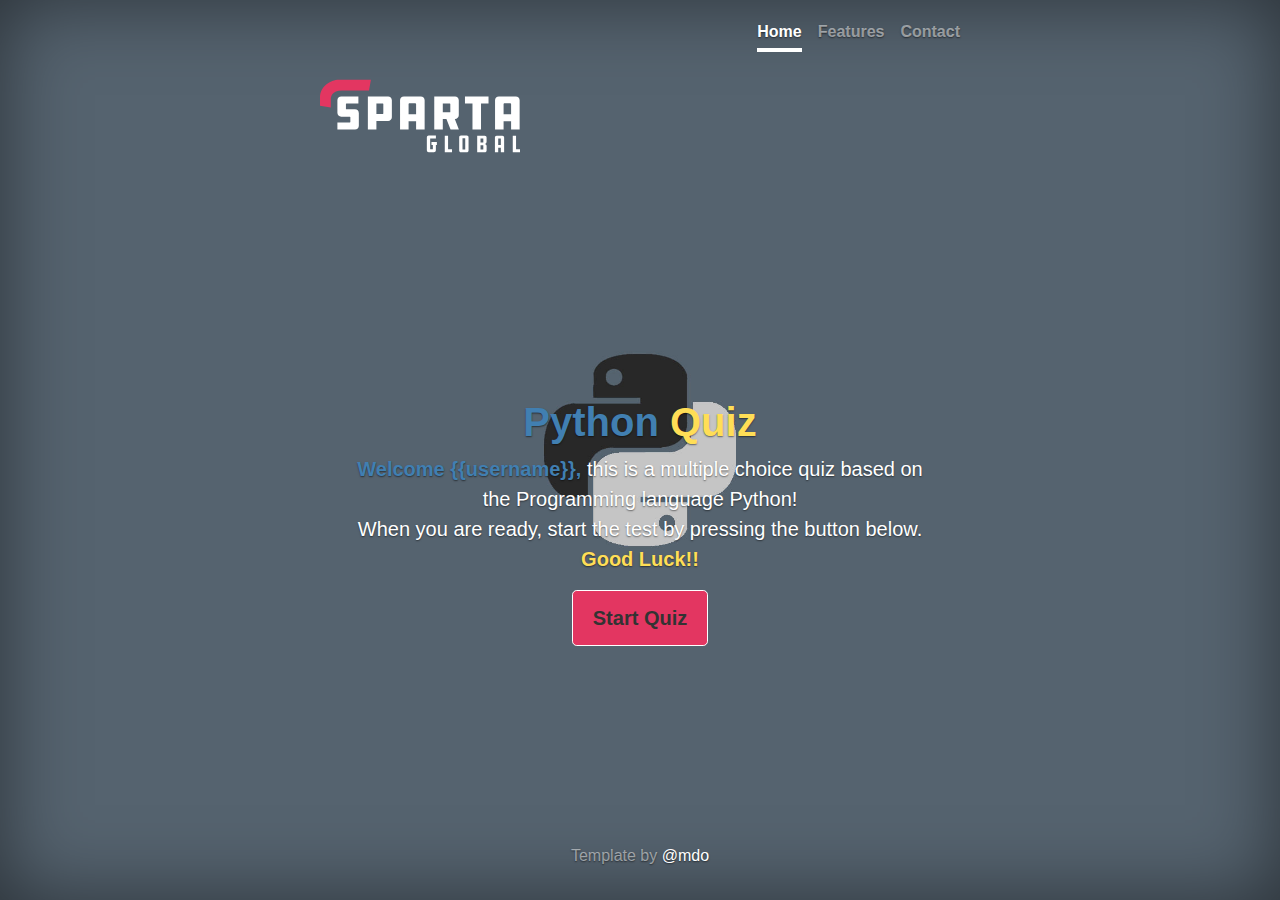
<file: templates/master.html>
<!DOCTYPE html>
<html lang="en">
<head>
    <!--#region StyleSheets and Icons-->
    <meta charset="UTF-8">
    <meta name="viewport" content="width=device-width, initial-scale=1, shrink-to-fit=no">
    <!-- Bootstrap core css -->
    <link rel="stylesheet" href="https://stackpath.bootstrapcdn.com/bootstrap/4.3.1/css/bootstrap.min.css"
          integrity="sha384-ggOyR0iXCbMQv3Xipma34MD+dH/1fQ784/j6cY/iJTQUOhcWr7x9JvoRxT2MZw1T" crossorigin="anonymous">
    <!-- Custom styles for this template -->
    <link href="../css/cover.css" rel="stylesheet">
    <link rel="icon" href="../Images/Sparta_Favicon.jpg" sizes="64x64" type="image/png">
    <!--#endregion-->

    <title>Home | Spartan Code Quiz</title>
</head>
<body class="text-center" data-gr-c-s-loaded="True">
<div class="cover-container d-flex w-100 h-100 p-3 mx-auto flex-column">
  <header class="masthead mb-auto">
    <div class="inner">
        <img class="masthead-brand" src="../Images/Sparta-global-logo-white.svg" alt="" width="200" height="200">
      <nav class="nav nav-masthead justify-content-center">
        <a class="nav-link active" href="#">Home</a>
        <a class="nav-link" href="#">Features</a>
        <a class="nav-link" href="#">Contact</a>
      </nav>
    </div>
  </header>

  <main role="main" class="inner cover">
      <h1 class="cover-heading font-weight-bold"><span style="color: #417fb1">Python </span> <span style="color: #ffde56"> Quiz</span> </h1>
      <p class="lead font-weight-normal" > <span class="font-weight-bold" style="color: #417fb1"> Welcome {{username}}, </span> this is a multiple choice quiz based on the Programming language Python! <br>
        When you are ready, start the test by pressing the button below. <br>
        <span class="font-weight-bold" style="color: #ffde56">Good Luck!!</span></p>
    <p class="lead">
      <a href="#" class="btn btn-lg btn-secondary" style="background-color: #e33661">Start Quiz</a>
    </p>
  </main>

  <footer class="mastfoot mt-auto">
    <div class="inner">
      <p> Template by <a href="https://twitter.com/mdo">@mdo</a></p>
    </div>
  </footer>
</div>


<!--#region scripts -->
<script src="https://code.jquery.com/jquery-3.3.1.slim.min.js"
        integrity="sha384-q8i/X+965DzO0rT7abK41JStQIAqVgRVzpbzo5smXKp4YfRvH+8abtTE1Pi6jizo"
        crossorigin="anonymous"></script>
<script src="https://cdnjs.cloudflare.com/ajax/libs/popper.js/1.14.7/umd/popper.min.js"
        integrity="sha384-UO2eT0CpHqdSJQ6hJty5KVphtPhzWj9WO1clHTMGa3JDZwrnQq4sF86dIHNDz0W1"
        crossorigin="anonymous"></script>
<script src="https://stackpath.bootstrapcdn.com/bootstrap/4.3.1/js/bootstrap.min.js"
        integrity="sha384-JjSmVgyd0p3pXB1rRibZUAYoIIy6OrQ6VrjIEaFf/nJGzIxFDsf4x0xIM+B07jRM"
        crossorigin="anonymous"></script>
<!--#endregion -->
</body>
</html>
</file>
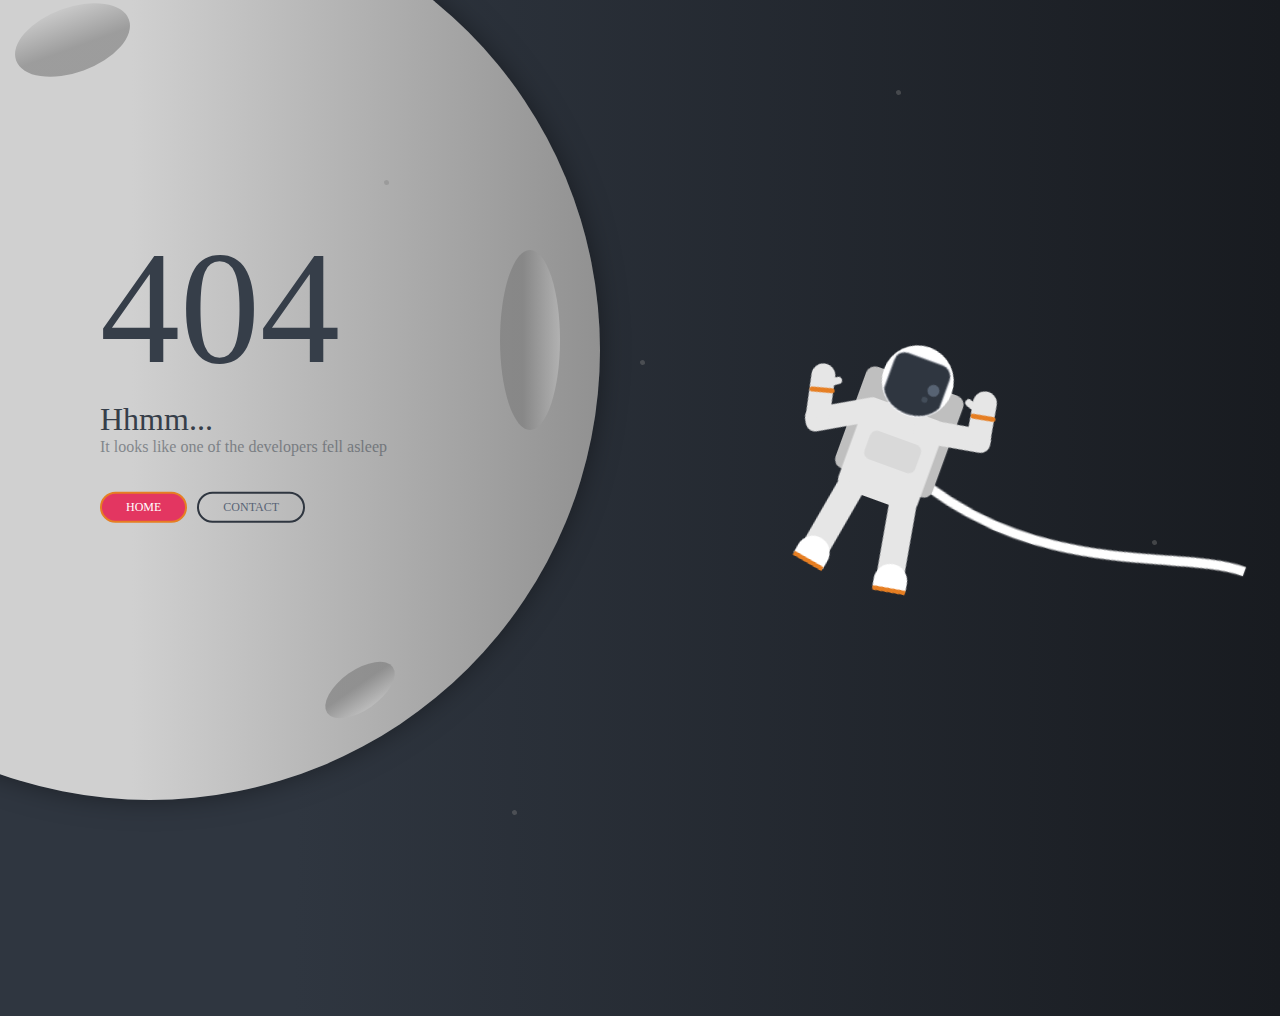
<file: Flask/templates/404page.html>
<!DOCTYPE html>
<html lang="en">
<head>
    <meta charset="UTF-8">
    <!-- Custom styles for this template -->
    <link href="../static/css/moon.css" rel="stylesheet">
    <link rel="icon" href="../static/images/Sparta_Favicon.jpg" sizes="64x64" type="image/png">
    <title>404 Page Not Found</title>
</head>
<body>
<div class="moon"></div>
<div class="moon__crater moon__crater1"></div>
<div class="moon__crater moon__crater2"></div>
<div class="moon__crater moon__crater3"></div>

<div class="star star1"></div>
<div class="star star2"></div>
<div class="star star3"></div>
<div class="star star4"></div>
<div class="star star5"></div>

<div class="error">
  <div class="error__title">404</div>
  <div class="error__subtitle">Hhmm...</div>
  <div class="error__description">It looks like one of the  developers fell asleep</div>
  <button type="button" class="error__button error__button--active" style="background-color: #e33661"
  onclick="window.location.href='{{ url_for( 'login' ) }}';">HOME</button>
  <button class="error__button">CONTACT</button>
</div>

<div class="astronaut">
  <div class="astronaut__backpack"></div>
  <div class="astronaut__body"></div>
  <div class="astronaut__body__chest"></div>
  <div class="astronaut__arm-left1"></div>
  <div class="astronaut__arm-left2"></div>
  <div class="astronaut__arm-right1"></div>
  <div class="astronaut__arm-right2"></div>
  <div class="astronaut__arm-thumb-left"></div>
  <div class="astronaut__arm-thumb-right"></div>
  <div class="astronaut__leg-left"></div>
  <div class="astronaut__leg-right"></div>
  <div class="astronaut__foot-left"></div>
  <div class="astronaut__foot-right"></div>
  <div class="astronaut__wrist-left"></div>
  <div class="astronaut__wrist-right"></div>

  <div class="astronaut__cord">
    <canvas id="cord" height="500px" width="500px"></canvas>
  </div>

  <div class="astronaut__head">
    <canvas id="visor" width="60px" height="60px"></canvas>
    <div class="astronaut__head-visor-flare1"></div>
    <div class="astronaut__head-visor-flare2"></div>
  </div>
</div>

<script id="rendered-js">
function drawVisor() {
  const canvas = document.getElementById('visor');
  const ctx = canvas.getContext('2d');

  ctx.beginPath();
  ctx.moveTo(5, 45);
  ctx.bezierCurveTo(15, 64, 45, 64, 55, 45);

  ctx.lineTo(55, 20);
  ctx.bezierCurveTo(55, 15, 50, 10, 45, 10);

  ctx.lineTo(15, 10);

  ctx.bezierCurveTo(15, 10, 5, 10, 5, 20);
  ctx.lineTo(5, 45);

  ctx.fillStyle = '#2f3640';
  ctx.strokeStyle = '#f5f6fa';
  ctx.fill();
  ctx.stroke();
}

const cordCanvas = document.getElementById('cord');
const ctx = cordCanvas.getContext('2d');

let y1 = 160;
let y2 = 100;
let y3 = 100;

let y1Forward = true;
let y2Forward = false;
let y3Forward = true;

function animate() {
  requestAnimationFrame(animate);
  ctx.clearRect(0, 0, innerWidth, innerHeight);

  ctx.beginPath();
  ctx.moveTo(130, 170);
  ctx.bezierCurveTo(250, y1, 345, y2, 400, y3);

  ctx.strokeStyle = 'white';
  ctx.lineWidth = 8;
  ctx.stroke();


  if (y1 === 100) {
    y1Forward = true;
  }

  if (y1 === 300) {
    y1Forward = false;
  }

  if (y2 === 100) {
    y2Forward = true;
  }

  if (y2 === 310) {
    y2Forward = false;
  }

  if (y3 === 100) {
    y3Forward = true;
  }

  if (y3 === 317) {
    y3Forward = false;
  }

  y1Forward ? y1 += 1 : y1 -= 1;
  y2Forward ? y2 += 1 : y2 -= 1;
  y3Forward ? y3 += 1 : y3 -= 1;
}

drawVisor();
animate();
//# sourceURL=pen.js
    </script>

</body>
</html>
</file>
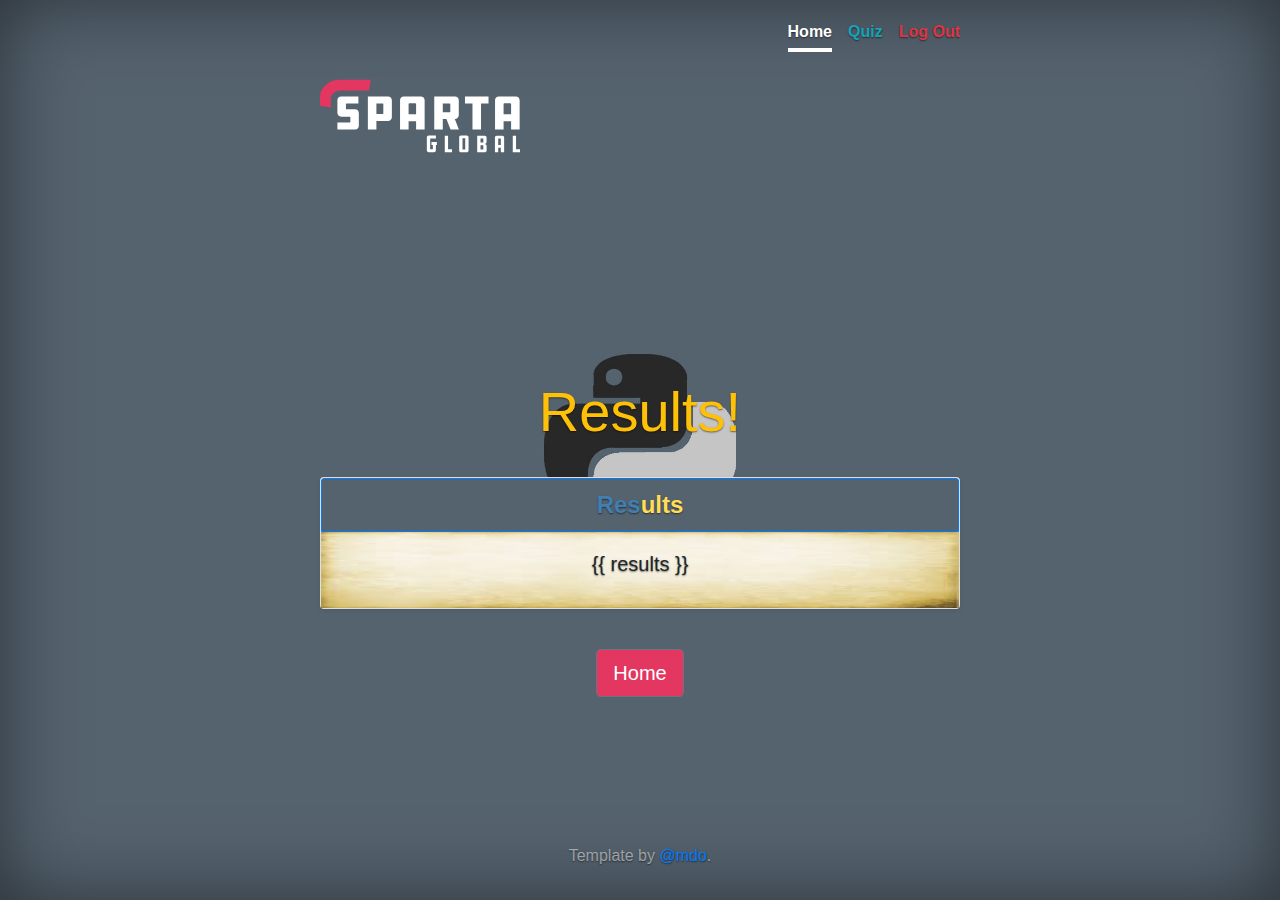
<file: Flask/templates/results.html>
<!DOCTYPE html>
<html lang="en">
<head>
    <meta charset="UTF-8">
    <link href="../static/css/cover.css" rel="stylesheet">
        <!-- Bootstrap core css -->
    <link rel="stylesheet" href="https://stackpath.bootstrapcdn.com/bootstrap/4.3.1/css/bootstrap.min.css"
          integrity="sha384-ggOyR0iXCbMQv3Xipma34MD+dH/1fQ784/j6cY/iJTQUOhcWr7x9JvoRxT2MZw1T" crossorigin="anonymous">
    <title>Title</title>
</head>
<body class="text-center" data-gr-c-s-loaded="true">
<div class="cover-container d-flex w-100 h-100 p-3 mx-auto flex-column">

  <header class="masthead mb-auto">
    <div class="inner">
        <img class="masthead-brand" src="../static/images/Sparta-global-logo-white.svg" alt="" width="200" height="200">
      <nav class="nav nav-masthead justify-content-center">
        <a class="nav-link active" href="/homepage">Home</a>
        <a class="nav-link text-info" href="/quiz">Quiz</a>
        <a class="nav-link text-danger" href="/logout">Log Out</a>
      </nav>
    </div>
  </header>

  <main role="main" class="row">
  <div class="pricing-header px-3 py-3 pt-md-5 pb-md-4 mx-auto text-center">
      <h1 class="display-4 font-weight-normal text-warning" style="color: white">Results!</h1>
</div>
<div class="container">
  <div class="card-deck mb-3 text-center">
    <div class="card mb-4 shadow-sm">
      <div class="card-header border-primary border" style="background-color: #55636f; border-width: 10px">
        <h4 class="my-0 font-weight-normal"><span class="font-weight-bold" style="color: #417fb1">Res</span><strong><span style="color: #ffde56">ults</span></strong></h4>
      </div>
      <div class="card-body h-50 " style="background-image:url('../static/images/scroll_bg.png'); background-repeat:no-repeat; background-size: 100% 100%;">
        <h5 class="card-title pricing-card-title "> {{ results }} </h5>
      </div>
    </div>
  </div>
  <input value="Home" type="submit" class="btn btn-lg btn-secondary" style="background-color: #e33661">
</div>

  </main>
  <hr>
  <footer class="mastfoot mt-auto">
    <div class="inner">
      <p>Template by <a href="https://twitter.com/mdo">@mdo</a>.</p>
    </div>
  </footer>
</div>


</body>
</html>
</file>
<file: css/cover.css>
/*
 * Globals
 */

/* Links */
a,
a:focus,
a:hover {
  color: #fff;
}

/* Custom default button */
.btn-secondary,
.btn-secondary:hover,
.btn-secondary:focus {
  color: #333;
  text-shadow: none; /* Prevent inheritance from `body` */
  background-color: #fff;
  border: .05rem solid #fff;
}


/*
 * Base structure
 */

html,
body {
  height: 100%;
  background-color: #333;
  background-image: url(../Images/cover_page.jpg);
  background-repeat: no-repeat;
  background-size: cover;
  background-position: center;
}

body {
  display: -ms-flexbox;
  display: flex;
  color: #fff;
  text-shadow: 0 .05rem .1rem rgba(0, 0, 0, .5);
  box-shadow: inset 0 0 5rem rgba(0, 0, 0, .5);
}

.cover-container {
  max-width: 42em;
}


/*
 * Header
 */
.masthead {
  margin-bottom: 2rem;
}

.masthead-brand {
  margin-bottom: 0;
}

.nav-masthead .nav-link {
  padding: .25rem 0;
  font-weight: 700;
  color: rgba(255, 255, 255, .5);
  background-color: transparent;
  border-bottom: .25rem solid transparent;
}

.nav-masthead .nav-link:hover,
.nav-masthead .nav-link:focus {
  border-bottom-color: rgba(227, 54, 97, 0.83);
}

.nav-masthead .nav-link + .nav-link {
  margin-left: 1rem;
}

.nav-masthead .active {
  color: #fff;
  border-bottom-color: #fff;
}

@media (min-width: 48em) {
  .masthead-brand {
    float: left;
  }
  .nav-masthead {
    float: right;
  }
}


/*
 * Cover
 */
.cover {
  padding: 0 1.5rem;
}
.cover .btn-lg {
  padding: .75rem 1.25rem;
  font-weight: 700;
}


/*
 * Footer
 */
.mastfoot {
  color: rgba(255, 255, 255, .5);
}
</file>
<file: Flask/static/css/moon.css>
html,
body {
  height: 100%;
  width: 100%;
  margin: 0px;
  background: linear-gradient(90deg, rgba(47,54,64,1) 23%, rgba(24,27,32,1) 100%);
}

.moon {
  background: linear-gradient(90deg, rgba(208,208,208,1) 48%, rgba(145,145,145,1) 100%);
  position: absolute;
  top: -100px;
  left: -300px;
  width: 900px;
  height: 900px;
  content: '';
  border-radius: 100%;
}

.moon {
    box-shadow: 0px 0px 30px -4px rgba(0,0,0,0.5);
}

.moon__crater {
  position: absolute;
  content: '';
  border-radius: 100%;
  background: linear-gradient(90deg, rgba(122,122,122,1) 38%, rgba(195,195,195,1) 100%);
  opacity: 0.6;
}

.moon__crater1 {
  top: 250px;
  left: 500px;
  width: 60px;
  height: 180px;
}

.moon__crater2 {
  top: 650px;
  left: 340px;
  width: 40px;
  height: 80px;
  transform: rotate(55deg);
}

.moon__crater3 {
  top: -20px;
  left: 40px;
  width: 65px;
  height: 120px;
  transform: rotate(250deg);
}

.star {
  background: grey;
  position: absolute;
  width: 5px;
  height: 5px;
  content: '';
  border-radius: 100%;
  transform: rotate(250deg);
  opacity: 0.4;
  animation-name: shimmer;
  animation-duration: 1.5s;
  animation-iteration-count: infinite;
  animation-direction: alternate;
}

@keyframes shimmer {
  from {opacity: 0;}
  to {opacity: 0.7;}
}

.star1 {
  top: 40%;
  left: 50%;
  animation-delay: 1s;
}

.star2 {
  top: 60%;
  left: 90%;
  animation-delay: 3s;
}

.star3 {
  top: 10%;
  left: 70%;
  animation-delay: 2s;
}

.star4 {
  top: 90%;
  left: 40%;
}

.star5 {
  top: 20%;
  left: 30%;
  animation-delay: 0.5s;
}

.error {
  position: absolute;
  left: 100px;
  top: 400px;
  transform: translateY(-60%);
  font-family: 'Righteous', cursive;
  color: #363e49;
}

.error__title {
  font-size: 10em;
}

.error__subtitle {
  font-size: 2em;
}

.error__description {
  opacity: 0.5;
}

.error__button {
  min-width: 7em;
  margin-top: 3em;
  margin-right: 0.5em;
  padding: 0.5em 2em;
  outline: none;
  border: 2px solid #2f3640;
  background-color: transparent;
  border-radius: 8em;
  color: #576375;
  cursor: pointer;
  transition-duration: 0.2s;
  font-size: 0.75em;
  font-family: 'Righteous', cursive;
}

.error__button:hover {
  color: #21252c;
}

.error__button--active {
  background-color: #e67e22;
  border: 2px solid #e67e22;
  color: white;
}

.error__button--active:hover {
  box-shadow: 0px 0px 8px 0px rgba(0,0,0,0.5);
  color: white;
}

.astronaut {
  position: absolute;
  width: 185px;
  height: 300px;
  left: 70%;
  top: 50%;
  transform: translate(-50%, -50%) rotate(20deg) scale(1.2);
}

.astronaut__head {
  background-color: white;
  position: absolute;
  top: 60px;
  left: 60px;
  width: 60px;
  height: 60px;
  content: '';
  border-radius: 2em;
}

.astronaut__head-visor-flare1 {
  background-color: #7f8fa6;
  position: absolute;
  top: 28px;
  left: 40px;
  width: 10px;
  height: 10px;
  content: '';
  border-radius: 2em;
  opacity: 0.5;
}

.astronaut__head-visor-flare2 {
  background-color: #718093;
  position: absolute;
  top: 40px;
  left: 38px;
  width: 5px;
  height: 5px;
  content: '';
  border-radius: 2em;
  opacity: 0.3;
}

.astronaut__backpack {
  background-color: #bfbfbf;
  position: absolute;
  top: 90px;
  left: 47px;
  width: 86px;
  height: 90px;
  content: '';
  border-radius: 8px;
}

.astronaut__body {
  background-color: #e6e6e6;
  position: absolute;
  top: 115px;
  left: 55px;
  width: 70px;
  height: 80px;
  content: '';
  border-radius: 8px;
}

.astronaut__body__chest {
  background-color: #d9d9d9;
  position: absolute;
  top: 140px;
  left: 68px;
  width: 45px;
  height: 25px;
  content: '';
  border-radius: 6px;
}

.astronaut__arm-left1 {
  background-color: #e6e6e6;
  position: absolute;
  top: 127px;
  left: 9px;
  width: 65px;
  height: 20px;
  content: '';
  border-radius: 8px;
  transform: rotate(-30deg);
}

.astronaut__arm-left2 {
  background-color: #e6e6e6;
  position: absolute;
  top: 102px;
  left: 7px;
  width: 20px;
  height: 45px;
  content: '';
  border-radius: 8px;
  transform: rotate(-12deg);
  border-top-left-radius: 8em;
  border-top-right-radius: 8em;
}

.astronaut__arm-right1 {
  background-color: #e6e6e6;
  position: absolute;
  top: 113px;
  left: 100px;
  width: 65px;
  height: 20px;
  content: '';
  border-radius: 8px;
  transform: rotate(-10deg);
}

.astronaut__arm-right2 {
  background-color: #e6e6e6;
  position: absolute;
  top: 78px;
  left: 141px;
  width: 20px;
  height: 45px;
  content: '';
  border-radius: 8px;
  transform: rotate(-10deg);
  border-top-left-radius: 8em;
  border-top-right-radius: 8em;
}

.astronaut__arm-thumb-left {
  background-color: #e6e6e6;
  position: absolute;
  top: 110px;
  left: 21px;
  width: 10px;
  height: 6px;
  content: '';
  border-radius: 8em;
  transform: rotate(-35deg);
}

.astronaut__arm-thumb-right {
  background-color: #e6e6e6;
  position: absolute;
  top: 90px;
  left: 133px;
  width: 10px;
  height: 6px;
  content: '';
  border-radius: 8em;
  transform: rotate(20deg);
}

.astronaut__wrist-left {
  background-color: #e67e22;
  position: absolute;
  top: 122px;
  left: 6.5px;
  width: 21px;
  height: 4px;
  content: '';
  border-radius: 8em;
  transform: rotate(-15deg);
}

.astronaut__wrist-right {
  background-color: #e67e22;
  position: absolute;
  top: 98px;
  left: 141px;
  width: 21px;
  height: 4px;
  content: '';
  border-radius: 8em;
  transform: rotate(-10deg);
}

.astronaut__leg-left {
  background-color: #e6e6e6;
  position: absolute;
  top: 188px;
  left: 50px;
  width: 23px;
  height: 75px;
  content: '';
  transform: rotate(10deg);
}

.astronaut__leg-right {
  background-color: #e6e6e6;
  position: absolute;
  top: 188px;
  left: 108px;
  width: 23px;
  height: 75px;
  content: '';
  transform: rotate(-10deg);
}

.astronaut__foot-left {
  background-color: white;
  position: absolute;
  top: 240px;
  left: 43px;
  width: 28px;
  height: 20px;
  content: '';
  transform: rotate(10deg);
  border-radius: 3px;
  border-top-left-radius: 8em;
  border-top-right-radius: 8em;
  border-bottom: 4px solid #e67e22;
}

.astronaut__foot-right {
  background-color: white;
  position: absolute;
  top: 240px;
  left: 111px;
  width: 28px;
  height: 20px;
  content: '';
  transform: rotate(-10deg);
  border-radius: 3px;
  border-top-left-radius: 8em;
  border-top-right-radius: 8em;
  border-bottom: 4px solid #e67e22;
}
</file>
<file: Flask/static/css/cover.css>
/*
 * Globals
 */

/* Links */
a,
a:focus,
a:hover {
  color: #fff;
}

/* Custom default button */
.btn-secondary,
.btn-secondary:hover,
.btn-secondary:focus {
  color: #333;
  text-shadow: none; /* Prevent inheritance from `body` */
  background-color: #fff;
  border: .05rem solid #fff;
}


/*
 * Base structure
 */

html,
body {
  height: 100%;
  background-color: #333;
  background-image: url(../images/cover_page.jpg);
  background-repeat: no-repeat;
  background-size: cover;
  background-position: center;
}

body {
  display: -ms-flexbox;
  display: flex;
  color: #fff;
  text-shadow: 0 .05rem .1rem rgba(0, 0, 0, .5);
  box-shadow: inset 0 0 5rem rgba(0, 0, 0, .5);
}

.cover-container {
  max-width: 42em;
}


/*
 * Header
 */
.masthead {
  margin-bottom: 2rem;
}

.masthead-brand {
  margin-bottom: 0;
}

.nav-masthead .nav-link {
  padding: .25rem 0;
  font-weight: 700;
  color: rgba(255, 255, 255, .5);
  background-color: transparent;
  border-bottom: .25rem solid transparent;
}

.nav-masthead .nav-link:hover,
.nav-masthead .nav-link:focus {
  border-bottom-color: rgba(227, 54, 97, 0.83);
}

.nav-masthead .nav-link + .nav-link {
  margin-left: 1rem;
}

.nav-masthead .active {
  color: #fff;
  border-bottom-color: #fff;
}

@media (min-width: 48em) {
  .masthead-brand {
    float: left;
  }
  .nav-masthead {
    float: right;
  }
}


/*
 * Cover
 */
.cover {
  padding: 0 1.5rem;
}
.cover .btn-lg {
  padding: .75rem 1.25rem;
  font-weight: 700;
}


/*
 * Footer
 */
.mastfoot {
  color: rgba(255, 255, 255, .5);
}
</file>
